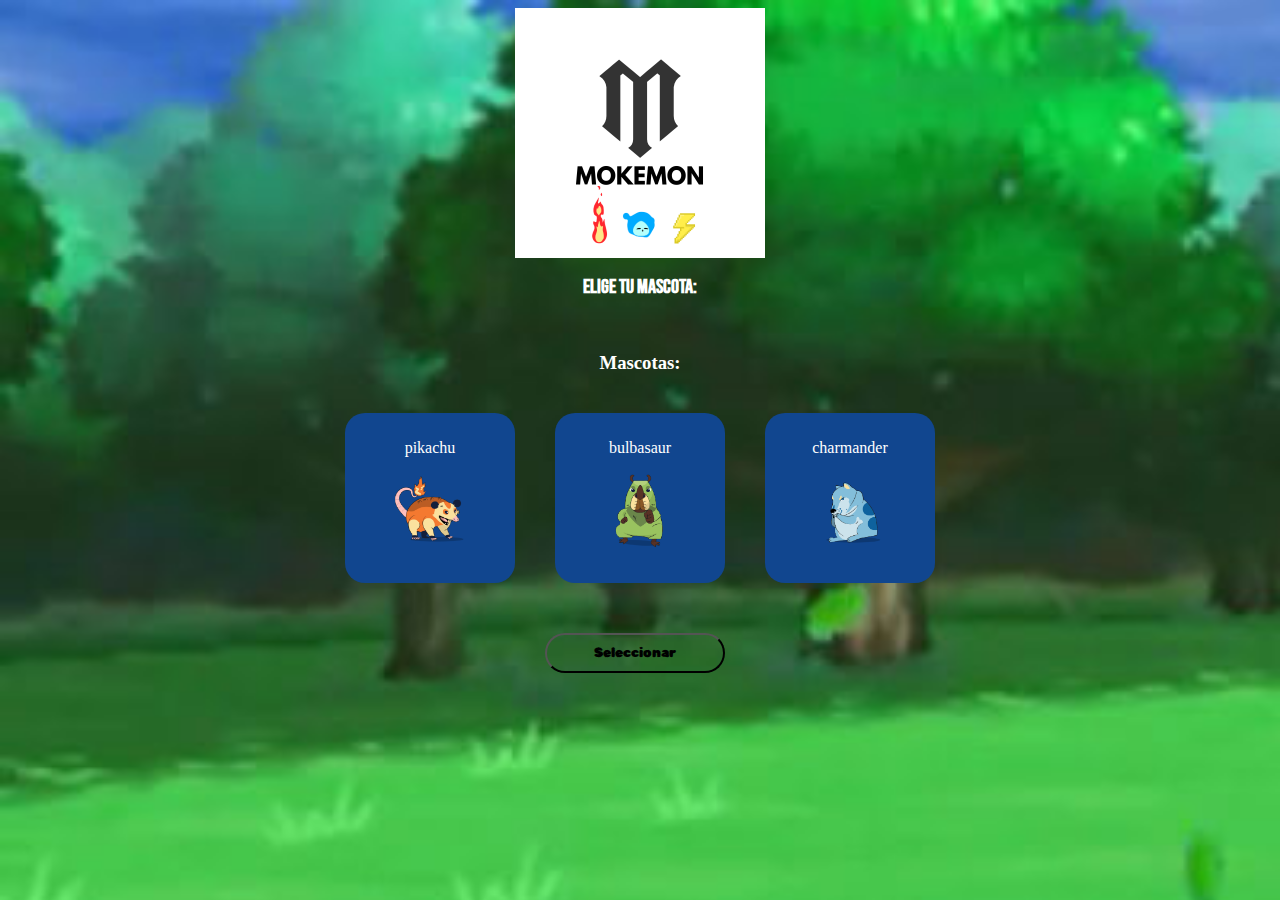
<file: index.html>
<!DOCTYPE html>
<html lang="en">
<head>
    <meta charset="UTF-8">
    <meta http-equiv="X-UA-Compatible" content="IE=edge">
    <meta name="viewport" content="width=device-width, initial-scale=1.0">
    <title>Pokemon</title>
    <link href="css/stile.css" rel="stylesheet">
    <!--<link href="css/bootstrap.min.css" rel="stylesheet"> este es el de bostrap lo saque para hacer css de la pagina-->
    <!--<link href="css/bootstrap.min.css.map" rel="stylesheet">-->
    <!--<link href="css/font-awesome.min.css" rel="stylesheet">-->
    
    <!--<script src="/js/index2.js"></script>-->
    </head>
<body class="fondo">
   
    <section id="elegir-mascota">
        <!--<h1 class="title">Pokemon  🔥💧🌱</h1>-->
        <img src="/img/MOKEMON (1).png" width="250" height="250"></img>
        <h2 class="subtitulo">Elige tu mascota:</h2>
        <br>
        <h3 class="titulo-mascotas">Mascotas:</h3>

        <div class="tarjetas" id="contenedorTarjetas">

        
        <!--<br><label class="tajeta-mascota" for="pikachu">
            <p>Pikachu</p>
            <img src="/img/mokepons_mokepon_ratigueya_attack.png">
        </label>
        <input type="radio" name="mascota" id="pikachu" class="btn btn-danger" />


        <label class="tajeta-mascota" for="bulbasaur">
            <p>Bulbasaur</p>
            <img src="/img/mokepons_mokepon_capipepo_attack.png" alt="pikachu">
        </label>
        <input type="radio" name="mascota" id="bulbasaur" class="btn btn-danger" />

        <label class="tajeta-mascota" for="charmander">
            <p>Charmander<p>
            <img src="/img/mokepons_mokepon_hipodoge_attack.png">
            </label>
        <input type="radio" name="mascota" id="charmander" class="btn btn-danger" />
        <br>
        <br>-->



        </div>
        <button type="button" class="btn btn-secondary" id="boton-mascota">Seleccionar</button>
    </section>
    <br>
    <section id="elegir-ataque">

        <!--<h1 class="title">Pokemon  🔥💧⚡</h1>-->
        
        
           
    
        <img src="/img/MOKEMON (1).png" width="250" height="250"></img>

        <h2 class="subtitulo">Elige tu ataque</h2>

        <div class="tipos-ataques">
            <button type="button" class="ataques" id="boton-fuego">Fuego!🔥</button>
            <button type="button" class="ataques" id="boton-agua">Agua!💧</button>
            <button type="button" class="ataques" id="boton-tierra">Rayo!⚡</button>
        </div>

        <br><div>
            <div id="mensajes">
            <p id="resultado"> Mucha suerte <!DOCTYPE html></p>

            
            </div>
            <section id="reiniciar">
                <button id="boton-reinicio" type="button" class="btn btn-warning">Reiniciar</button>
            </section>  
        </div>

        <br>
        <div class="ataque">
            <div class="info1">
                <h2 >Mascota Jugador</h2>
                <!--Masccota jugador-->
                <span id="vidas-jugador"> 3 </span> vidas!!</p>
                <h6>Tus ataques:</h6>
                <div id="ataque-jugador"></div>
                <h6>Tu mascota es:</h6><span id="mascota"></span>
                <br>
                
            </div>
            <div class="info2">
                <h2>Mascota enemigo</h2>
                <!--mascota enemigo -->
                <span id="vidas-enemigo"> 3 </span> vidas!!</p>
                <h6>Ataques enemigo:</h6>
                <div id="ataque-enemigo"></div>
                <h6>Peleas contra:</h6><span id="mascota-enemigo"></span>
                <br>
               
            </div>

            
        </div>

    
        
    </section>
   
    
</body>
<script src="/js/index.js"></script>
</html>
</file>
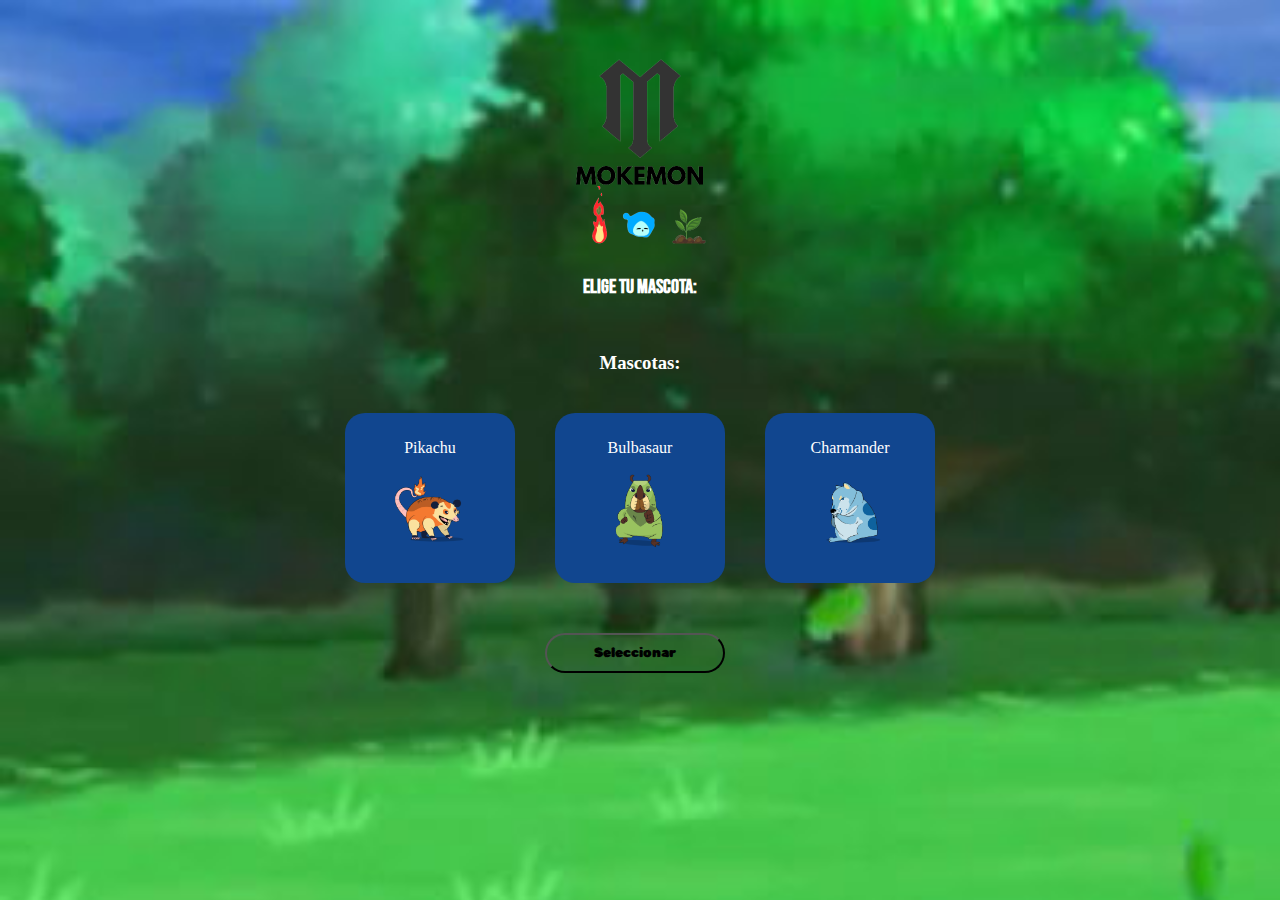
<file: index1.html>
<!DOCTYPE html>
<html lang="en">
<head>
    <meta charset="UTF-8">
    <meta http-equiv="X-UA-Compatible" content="IE=edge">
    <meta name="viewport" content="width=device-width, initial-scale=1.0">
    <title>Pokemon</title>
    <link href="css/stile.css" rel="stylesheet">
    <!--<link href="css/bootstrap.min.css" rel="stylesheet"> este es el de bostrap lo saque para hacer css de la pagina-->
    <!--<link href="css/bootstrap.min.css.map" rel="stylesheet">-->
    <!--<link href="css/font-awesome.min.css" rel="stylesheet">-->
    
    <!--<script src="/js/index2.js"></script>-->
    </head>
<body class="fondo">
   
    <section id="elegir-mascota">
        <!--<h1 class="title">Pokemon  🔥💧🌱</h1>-->
        <img src="/img/MOKEMON-removebg-preview.png" width="250" height="250"></img>
        <h2 class="subtitulo">Elige tu mascota:</h2>
        <br>
        <h3 class="titulo-mascotas">Mascotas:</h3>

        <div class="tarjetas">
        
        <br><label class="tajeta-mascota" for="pikachu">
            <p>Pikachu</p>
            <img src="/img/mokepons_mokepon_ratigueya_attack.png">
        </label>
        <input type="radio" name="mascota" id="pikachu" class="btn btn-danger" />


        <label class="tajeta-mascota" for="bulbasaur">
            <p>Bulbasaur</p>
            <img src="/img/mokepons_mokepon_capipepo_attack.png" alt="pikachu">
        </label>
        <input type="radio" name="mascota" id="bulbasaur" class="btn btn-danger" />

        <label class="tajeta-mascota" for="charmander">
            <p>Charmander<p>
            <img src="/img/mokepons_mokepon_hipodoge_attack.png">
            </label>
        <input type="radio" name="mascota" id="charmander" class="btn btn-danger" />
        <br>
        <br>



        </div>
        <button type="button" class="btn btn-secondary" id="boton-mascota">Seleccionar</button>
    </section>
    <br>
    <section id="elegir-ataque">

        <!--<h1 class="title">Pokemon  🔥💧🌱</h1>-->
        <img src="/img/MOKEMON-removebg-preview.png" width="250" height="250"></img>

        <h2 class="subtitulo">Elige tu ataque</h2>

        <div class="tipos-ataques">
            <button type="button" class="ataques" id="boton-fuego">Fuego!🔥</button>
            <button type="button" class="ataques" id="boton-agua">Agua!💧</button>
            <button type="button" class="ataques" id="boton-tierra">Tierra!🌱</button>
        </div>

        <br><div>
            <div id="mensajes">
            <p id="resultado"> Mucha suerte <!DOCTYPE html></p>

            
            </div>
            <section id="reiniciar">
                <button id="boton-reinicio" type="button" class="btn btn-warning">Reiniciar</button>
            </section>  
        </div>

        <br>
        <div class="ataque">
            <div class="info1">
                <h2 >Mascota Jugador</h2>
                <!--Masccota jugador-->
                <span id="vidas-jugador"> 3 </span> vidas!!</p>
                <h6>Tus ataques:</h6>
                <div id="ataque-jugador"></div>
                <h6>Tu mascota es:</h6><span id="mascota"></span>
                <br>
                
            </div>
            <div class="info2">
                <h2>Mascota enemigo</h2>
                <!--mascota enemigo -->
                <span id="vidas-enemigo"> 3 </span> vidas!!</p>
                <h6>Ataques enemigo:</h6>
                <div id="ataque-enemigo"></div>
                <h6>Peleas contra:</h6><span id="mascota-enemigo"></span>
                <br>
               
            </div>

            
        </div>

    
        
    </section>
   
    
</body>
<script src="/js/index.js"></script>
</html>
</file>
<file: css/stile.css>
@import url('https://fonts.googleapis.com/css2?family=Bebas+Neue&family=Rubik+Bubbles&display=swap');
body {
    background-image: url(/img/pokemon_x_and_y_battle_background_11_by_phoenixoflight92_d843okx-fullview.jpg);
    /*font-family: "Poppins", sans-serif;*/
    /*font-family: Verdana, Geneva, Tahoma, sans-serif;*/
    background-size: 200%;
  }
.title{
    color: white;
    text-align: center;
    margin-top: 30px;
    font-size: 32px;
    
}
#elegir-mascota{
    display: flex;
    flex-direction: column;
    justify-content: center;
    align-items: center;
}
.tajeta-mascota{
    width: 150px;
    height: 150px;
    background-color: #11468F;
    padding: 10px;
    margin: 20px;
    text-align: center;
    border-radius: 20px;
    color:white;
    font-family:fantasy
}
.tarjetas{
    display: flex;
}
.subtitulo{
    font-family: 'Bebas Neue', cursive;
    font-size: 20px;
    color:white;
    
    
    

}
.titulo-mascotas{
    color: white;
}

.tajeta-mascota img{
    width: 75px;
}
#boton-mascota{
    font-family: 'Rubik Bubbles', cursive;
    width: 180px;
    height: 40px;
    border-radius: 20px;
    background: transparent;
    color:black;
    margin: 30px 20px 10px 10px;


}
#elegir-ataque{
   
    flex-direction: column;
    align-items: center;

}
.ataques{
    /*background-color:transparent;
    padding: 10px;
    margin: 10px;
    box-sizing: border-box;
    border-color:black;
    border-radius: 10px;
    height: 55px;
    width: 55px;*/
    background-color: #11468F;
  padding: 10px;
  box-sizing: border-box;
  border-radius: 20px;
  border-color: transparent;
  width: 100px;
  color: white;
  font-family: 'Poppins', sans-serif;
  margin: 5px;
    
}
.tipos-ataques{
    display: flex;
  
}

input{
    display: none;
}
#mensajes{
    height: 100px;
    width: 280px;
    border: red;
    background-color: white;
    border-radius: 20px;
    text-align: center;
    margin-block-end: 10px;
    display: flex;
    justify-content: center;
    flex-direction: column-reverse;

}
#boton-reinicio{
    border-radius: 30px;
    background-color: green;
}
.ataque{
    display: grid;
    grid-template-columns: 100px 100px;
    align-items: stretch;
    
}
@media (max-width: 360px){
    .tarjetas{
        flex-direction: column;
    }
}
.info1{
    width: 90%; 
    color: white;
    margin-right: 6px;
    background-color: #11468F;
    text-align: center;
    border-radius: 20px; 
}
.info2{ 
    width: 90%;
    color: white;
    margin-right: 6px;
    background-color: #11468F;
    text-align: center;
    border-radius: 20px; 
}
</file>
